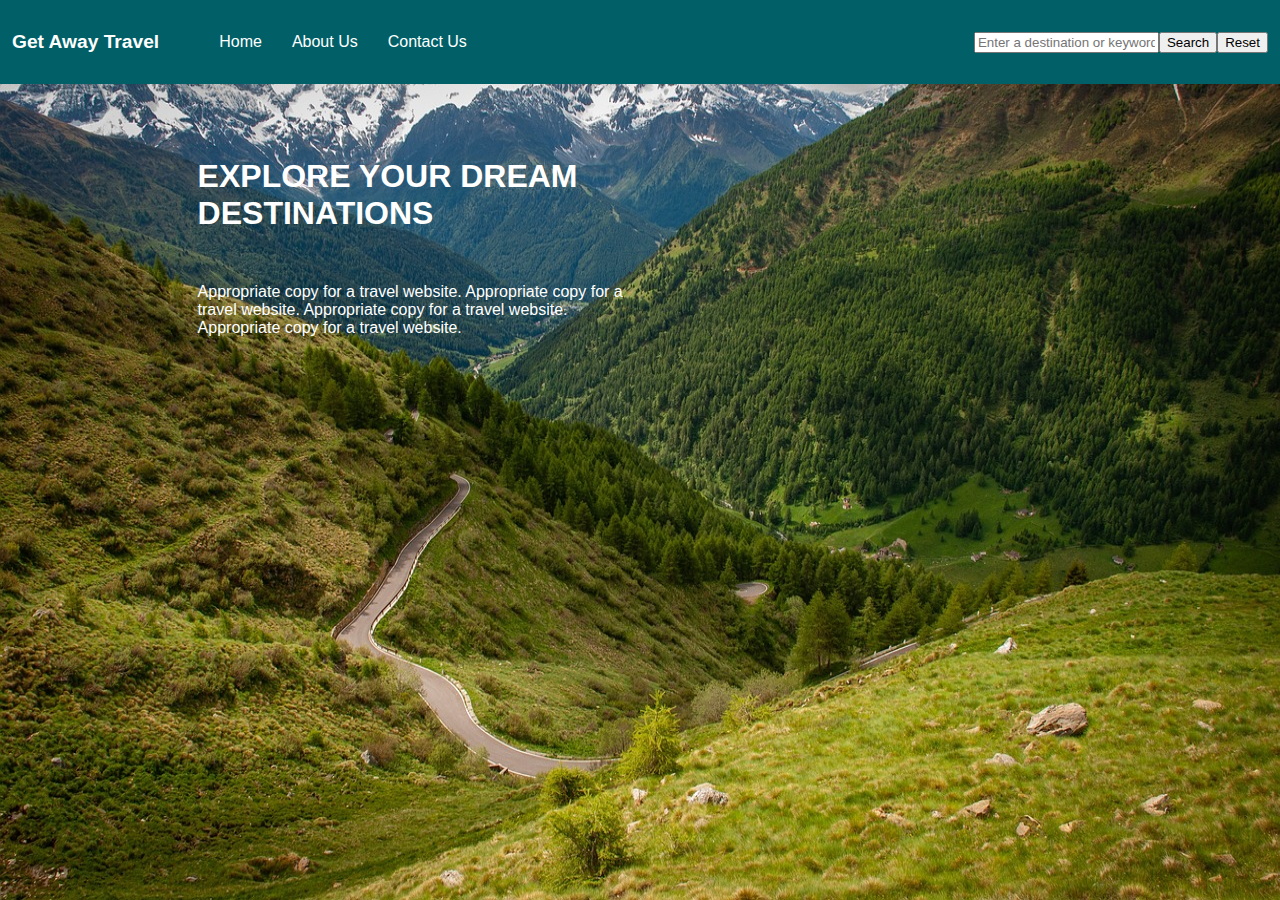
<file: index.html>
<!DOCTYPE html>
<html>
    <head>
        <title>Get Away Travel</title>
        <link rel="stylesheet" href="./travel_recommendation.css">
    </head>
    <body>
        <div class="navbar">
            <div class="navbarlinks">
                <p class="logo">Get Away Travel</p>
                <a href="./index.html">Home</a>
                <a href="./about.html">About Us</a>
                <a href="./contact.html">Contact Us</a>
            </div>
            <div class="navbarsearch">
                <form id="navbarsearchform">
                    <input type="text" placeholder="Enter a destination or keyword" id="SearchBox">
                    <button type="submit" class="button" id="SearchButton">Search</button>
                    <button type="reset" class="button" id="ResetButton">Reset</button>
                </form>
            </div>
        </div>

        <h1 class="siteheader">Explore your dream destinations</h1>
        <div id="travelsearchresults">
        </div>
        <p class="sitecopy">Appropriate copy for a travel website. Appropriate copy for a travel website. Appropriate copy for a travel website. Appropriate copy for a travel website.</p>

        <script src="https://clarkm4705.github.io/GetAwayTravel/travel_recommendation.js"></script>
    </body>
</html>
</file>
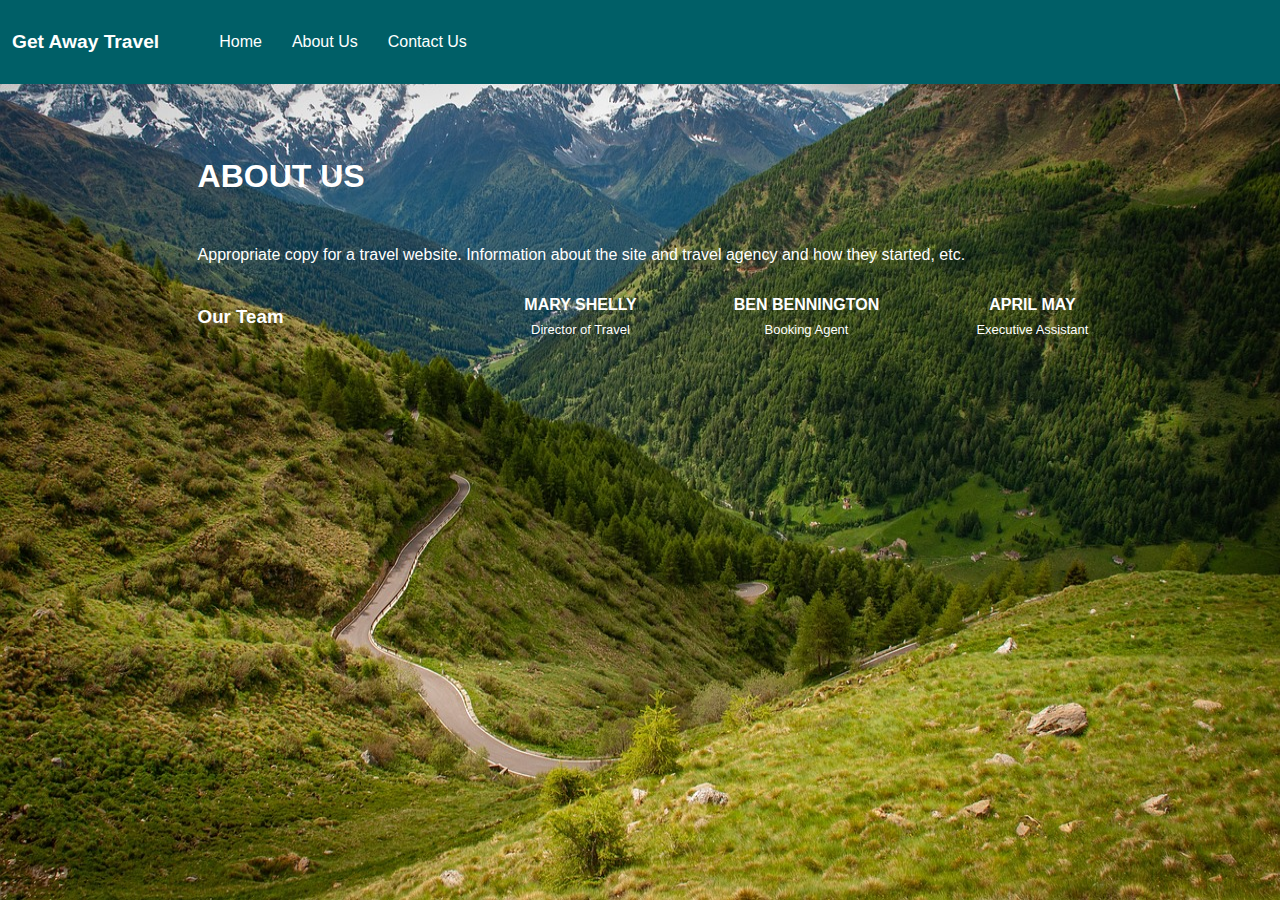
<file: about.html>
<!DOCTYPE html>
<html>
    <head>
        <title>Get Away Travel</title>
        <link rel="stylesheet" href="./travel_recommendation.css">
    </head>
    <body>
        <div class="navbar">
            <div class="navbarlinks">
                <p class="logo">Get Away Travel</p>
                <a href="./index.html">Home</a>
                <a href="./about.html">About Us</a>
                <a href="./contact.html">Contact Us</a>
            </div>
            <div class="navbarsearch">
                <form class="navbarsearchform" style="display:none;">
                    <input type="text" placeholder="Enter a destination or keyword" id="SearchBox">
                    <button type="submit" class="button" id="SearchButton">Search</button>
                    <button type="reset" class="button" id="ResetButton">Reset</button>
                </form>
            </div>
        </div>
        <h1 class="siteheader">About Us</h1>
        <p class="aboutuscopy">Appropriate copy for a travel website. Information about the site and travel agency and how they started, etc.</p>
        <div class="ourteamcopy">
            <h3>Our Team</h3>
            <ul>
                <li><span class="staffname">Mary Shelly</span><span class="stafftitle">Director of Travel</span></li>
                <li><span class="staffname">Ben Bennington</span><span class="stafftitle">Booking Agent</span></li>
                <li><span class="staffname">April May</span><span class="stafftitle">Executive Assistant</span></li>
            </ul>
        </div>
    </body>
</html>
</file>
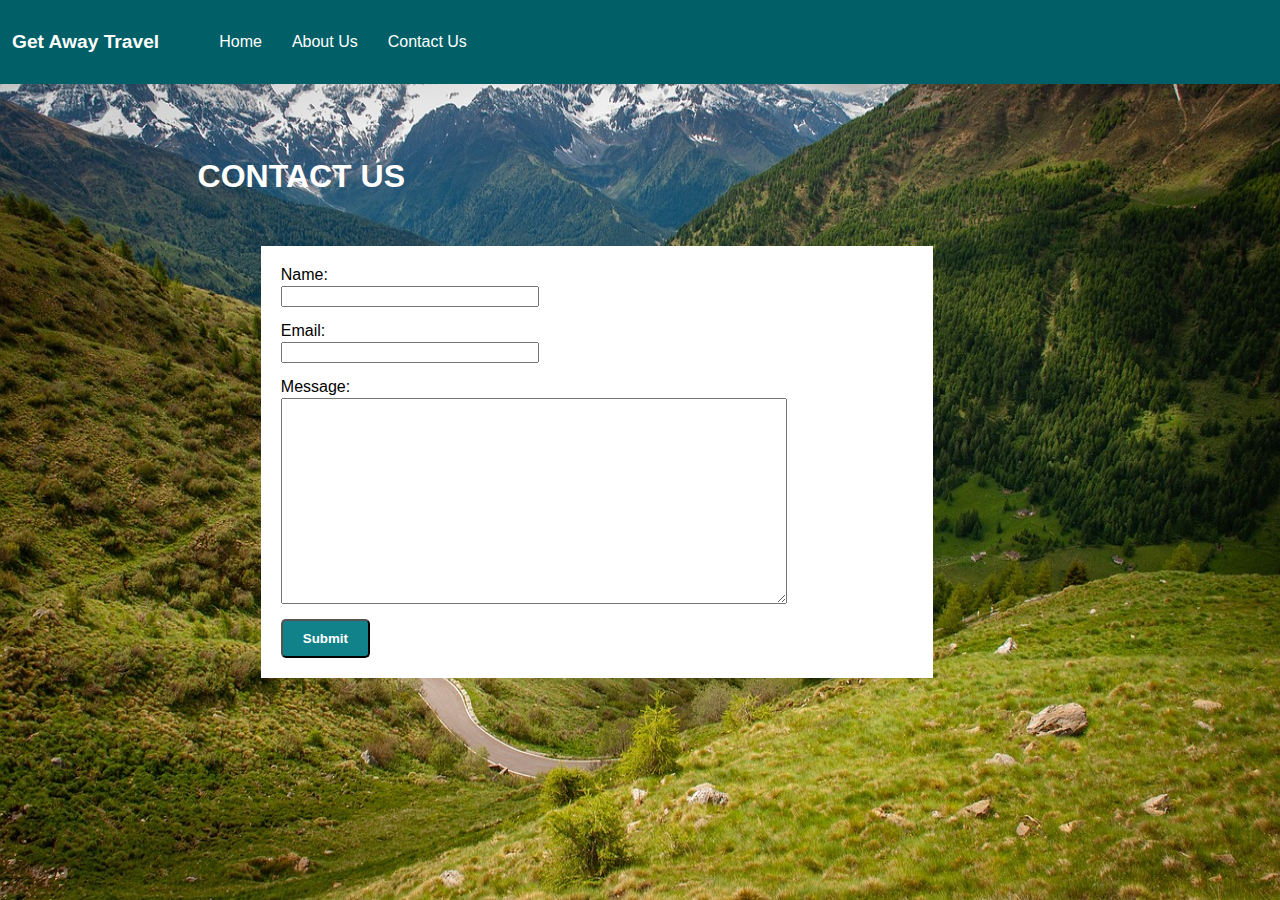
<file: contact.html>
<!DOCTYPE html>
<html>
    <head>
        <title>Get Away Travel</title>
        <link rel="stylesheet" href="./travel_recommendation.css">
    </head>
    <body>
        <div class="navbar">
            <div class="navbarlinks">
                <p class="logo">Get Away Travel</p>
                <a href="./index.html">Home</a>
                <a href="./about.html">About Us</a>
                <a href="./contact.html">Contact Us</a>
            </div>
            <div class="navbarsearch">
                <form class="navbarsearchform" style="display:none;">
                    <input type="text" placeholder="Enter a destination or keyword" id="SearchBox">
                    <button type="submit" class="button" id="SearchButton">Search</button>
                    <button type="reset" class="button" id="ResetButton">Reset</button>
                </form>
            </div>
        </div>
        <h1 class="siteheader">Contact Us</h1>
        <div class="contactusform">
            <form>
                <label for="contactname">Name:</label>
                <input type="text" id="contactname" name="contactname">
                <label for="contactemail">Email:</label>
                <input type="email" id="contactemail" name="contactemail">
                <label for="contactmessage">Message:</label>
                <textarea id="contactmessage" name="contactmessage"></textarea>
                <button type="submit" class="button" id="ContactButton">Submit</button>
            </form>
        </div>
    </body>
</html>
</file>
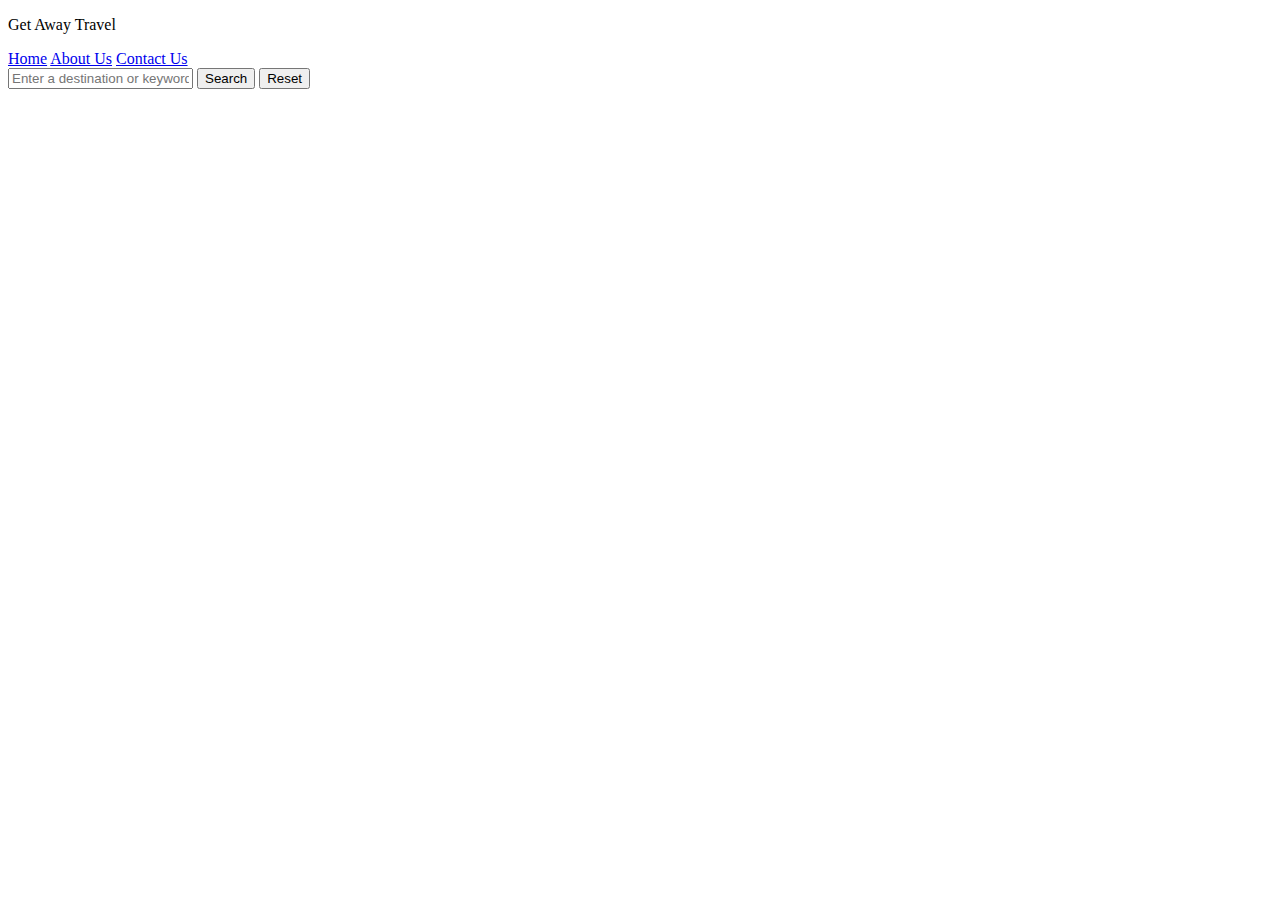
<file: travel_recommendation.html>
<!DOCTYPE html>
<html>
    <head>
        <title>Get Away Travel</title>
    </head>
    <body>
        <div class="navbar">
            <div class="navbarlinks">
                <p class="logo">Get Away Travel</p>
                <a href="./index.html">Home</a>
                <a href="./about.html">About Us</a>
                <a href="./contact.html">Contact Us</a>
            </div>
            <div class="navbarsearch">
                <form class="navbarsearchform">
                    <input type="text" placeholder="Enter a destination or keyword" id="SearchBox">
                    <button type="submit" class="button" id="SearchButton">Search</button>
                    <button type="reset" class="button" id="ResetButton">Reset</button>
                </form>
            </div>
        </div>


    </body>
</html>
</file>
<file: travel_recommendation.css>
body {
    font-family: arial, verdana, sans-serif;
    background-image: url(./nature-6799071_1280.jpg);
    background-repeat: no-repeat;
    background-attachment: fixed; 
    background-size: 100% 100%;
}
a:link {
    color: #ffffff;
    text-decoration: none;
    padding: 15px;
}
a:hover {
    text-decoration: underline;
}
a:visited {
    color:#ffffff;
}
.navbar {
    background: #005f67;
    color: #ffffff;
    margin: -8px;
    padding: 12px;
    display: flex;
    flex-direction: row;
    justify-content: space-between;
    align-items: center;
}
.navbarlinks {
    display: flex;
    align-items: center;
    justify-content: flex-start;
    flex-direction: row;
}
p.logo {
    padding-right: 45px;
    font-weight: bolder;
    font-size: larger;
}
#navbarsearchform {
    display: flex;
    flex-direction: row;
    justify-content: flex-start;
    align-items: center;
}
.siteheader {
    text-transform: uppercase;
    width: 35%;
    left: 15%;
    position: relative;
    padding: 60px 0 30px;
    color: #ffffff;
}
.sitecopy {
    position: relative;
    left: 15%;
    width: 35%;
    color: #ffffff;
}
p.aboutuscopy {
    color: #ffffff;
    left: 15%;
    position: relative;
}
.ourteamcopy {
    color: #ffffff;
    left: 15%;
    position: relative;
    display: flex;
    flex-direction: row;
    justify-content: flex-start;
    align-items: center;
}
.ourteamcopy h3 {
    width: 15%;
}
.ourteamcopy ul {
    display: flex;
    flex-direction: row;
    justify-content: space-evenly;
    align-items: center;
    list-style-type: none;
    width: 60%;
}
.ourteamcopy li {
    display: flex;
    flex-direction: column;
    align-items: center;
}
.staffname {
    font-weight: bold;
    padding: 0 0 8px;
    text-transform: uppercase;
}
.stafftitle {
    font-size: small;
}
.contactusform {
    width: 50%;
    left: 20%;
    position: relative;
    display: flex;
    flex-direction: column;
    align-items: flex-start;
    background: #ffffff;
    padding: 20px;
}
#contactname, #contactemail {
    display: block;
    margin: 2px 0 15px;
    min-width: 250px;
}
textarea#contactmessage {
    display: block;
    margin: 2px 0 15px;
    min-width: 500px;
    min-height: 200px;
}
button#ContactButton {
    padding: 10px 20px;
    border-radius: 5px;
    background: #11818a;
    color: #ffffff;
    font-weight: bolder;
}
#travelsearchresults {
    float: right;
    width: 30%;
    background-color: #000000;
    color: #cccccc;
    padding: 2em;
    margin-right: 2em;
    visibility: hidden;
}
#travelsearchresults > p + p {
    padding-bottom: 2em;
}
.visible {
    visibility: visible!important;
}
.search-img {
    width: 100%;
}
.country-div, .temple-div, .beach-div {
    padding-bottom: 2em;
}
.city-div {
    padding: 0 0 1em 1em;
}
</file>
